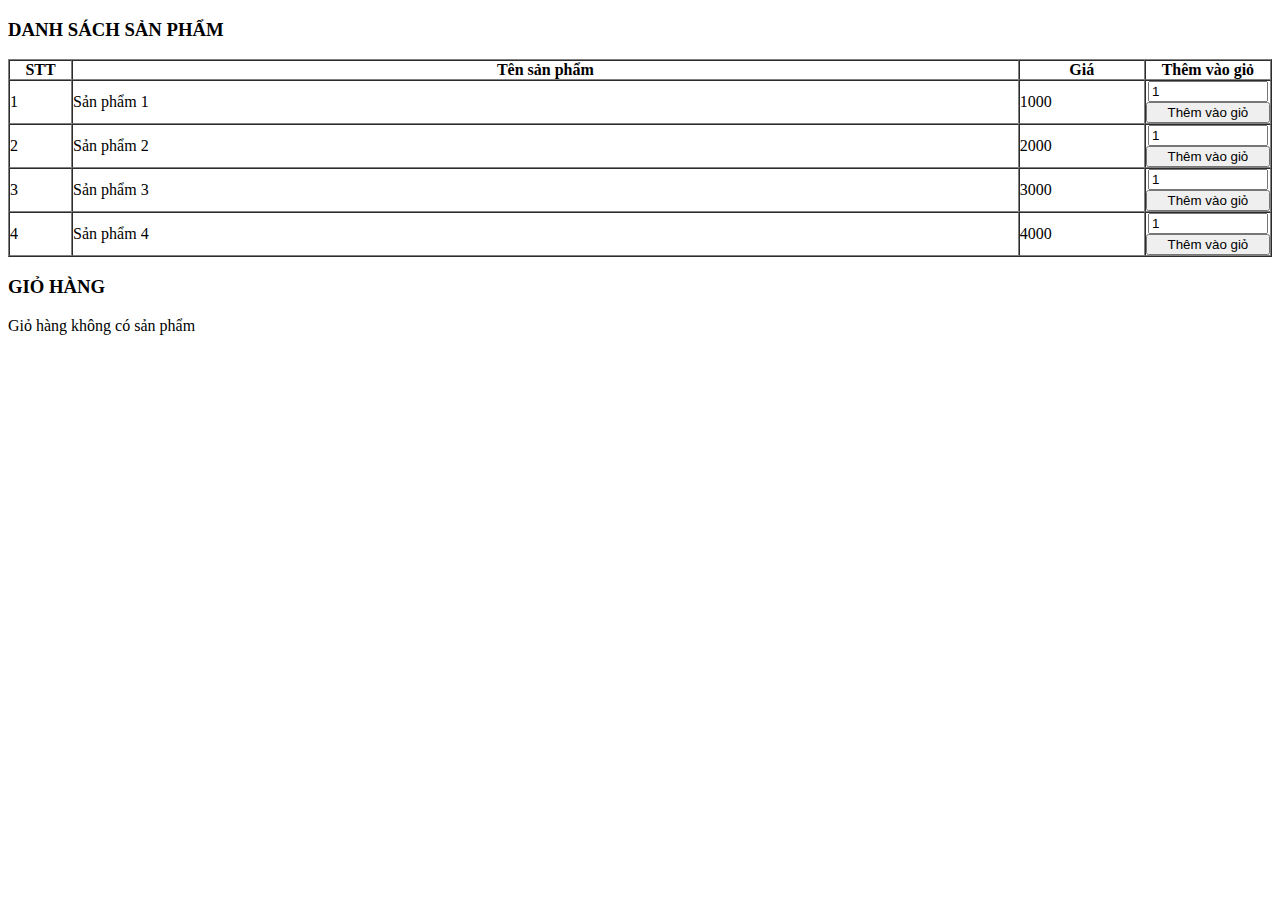
<file: index.html>
<!DOCTYPE html>
<html lang="en">
<head>
    <meta charset="UTF-8">
    <meta name="viewport" content="width=device-width, initial-scale=1.0">
    <title>Document</title>
</head>
<body>
    <body>
  <h3>DANH SÁCH SẢN PHẨM</h3>
  <table cellpadding="0" cellspacing="0" width="100%" border="1" id="product_table">
    <thead>
      <tr>
        <th width="5%">STT</th>
        <th>Tên sản phẩm</th>
        <th width="10%">Giá</th>
        <th width="10%">Thêm vào giỏ</th>
      </tr>
    </thead>
</table>
  <h3>GIỎ HÀNG</h3>
  <div id="cart_data">Giỏ hàng không có sản phẩm</div>
  <script src="./main.js"></script>
</body>
</html>
</file>
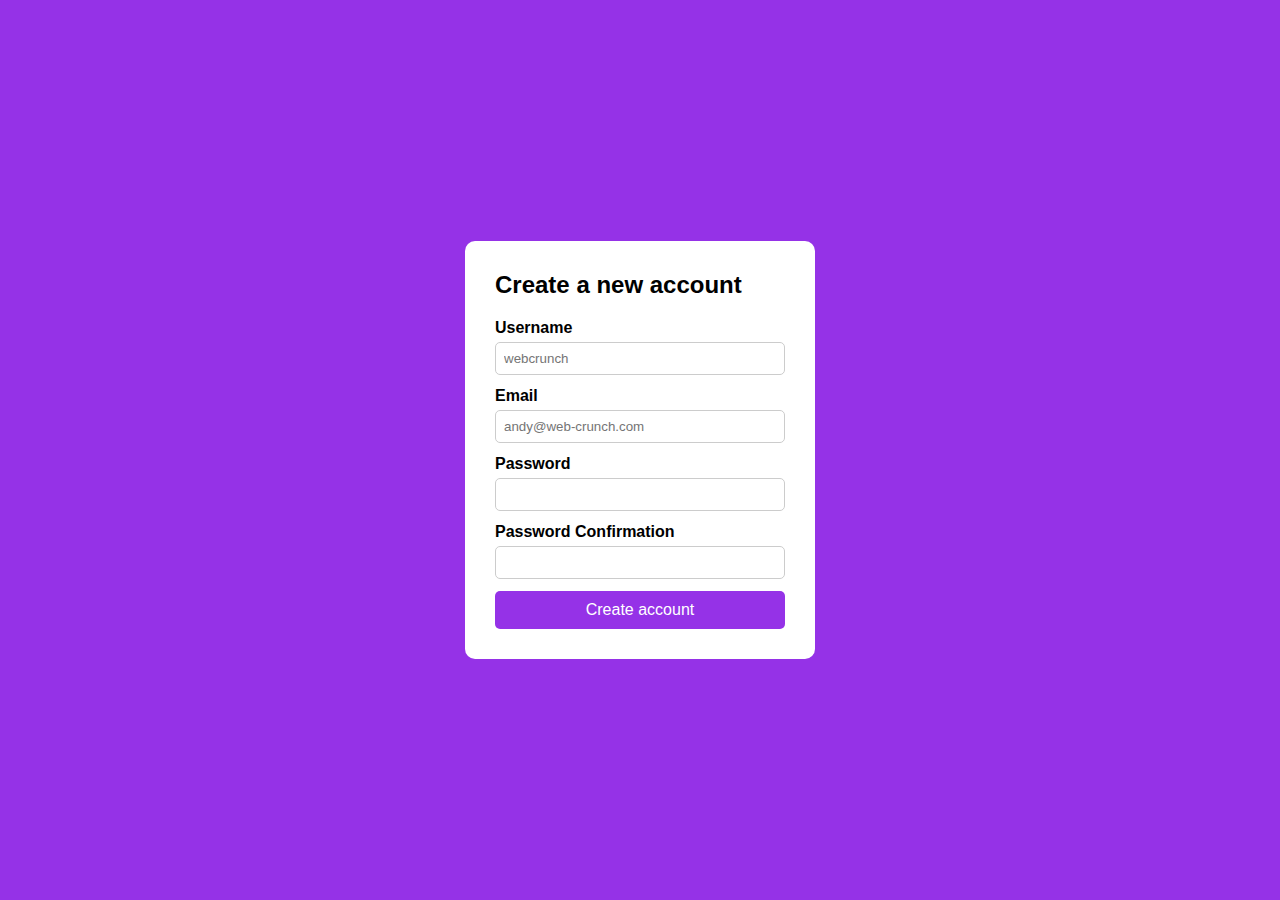
<file: JS/B_23/ex01.html>
<!DOCTYPE html>
<html lang="en">
<head>
  <meta charset="UTF-8" />
  <meta name="viewport" content="width=device-width, initial-scale=1.0" />
  <title>Create a new account</title>
  <link rel="stylesheet" href="./ex01.css">
</head>
<body>
  <div class="form-container">
    <h2>Create a new account</h2>
    <form id="signupForm">
      <label>Username</label>
      <input type="text" id="username" placeholder="webcrunch" />
      <div id="userError" class="error-message"></div>

      <label>Email</label>
      <input type="email" id="email" placeholder="andy@web-crunch.com" />
      <div id="emailError" class="error-message"></div>

      <label>Password</label>
      <input type="password" id="password" placeholder="" />
      <div id="passError" class="error-message"></div>

      <label>Password Confirmation</label>
      <input type="password" id="confirm" placeholder="" />
      <div id="confirmError" class="error-message"></div>

      <button type="submit">Create account</button>
    </form>
  </div>

  <script src="./ex01.js"></script>
</body>
</html>
</file>
<file: JS/B_23/ex01.css>
* {
    padding: 0;
    margin: 0;
    box-sizing: border-box;
}

body {
      font-family: Arial, sans-serif;
      background: #9532e7;
      display: flex;
      justify-content: center;
      align-items: center;
      height: 100vh;
}

.form-container {
      background: white;
      padding: 30px;
      border-radius: 10px;
      width: 350px;
      height: auto;
}

h2 {
      margin-bottom: 20px;
}

label {
      display: block;
      margin-bottom: 5px;
      font-weight: bold;
}

input {
      width: 100%;
      padding: 8px;
      margin-bottom: 10px;
      border: 1px solid #ccc;
      border-radius: 5px;
      box-sizing: border-box;
}

input.error {
      border-color: red;
      background: #ffe6e6;
}

.error-message {
      color: red;
      font-size: 13px;
      margin-top: -8px;
      margin-bottom: 10px;
}

button {
      width: 100%;
      background: #9532e7;
      color: white;
      padding: 10px;
      border: none;
      border-radius: 5px;
      font-size: 16px;
      cursor: pointer;
}

button:hover {
      background: #9532e7;
}
</file>
